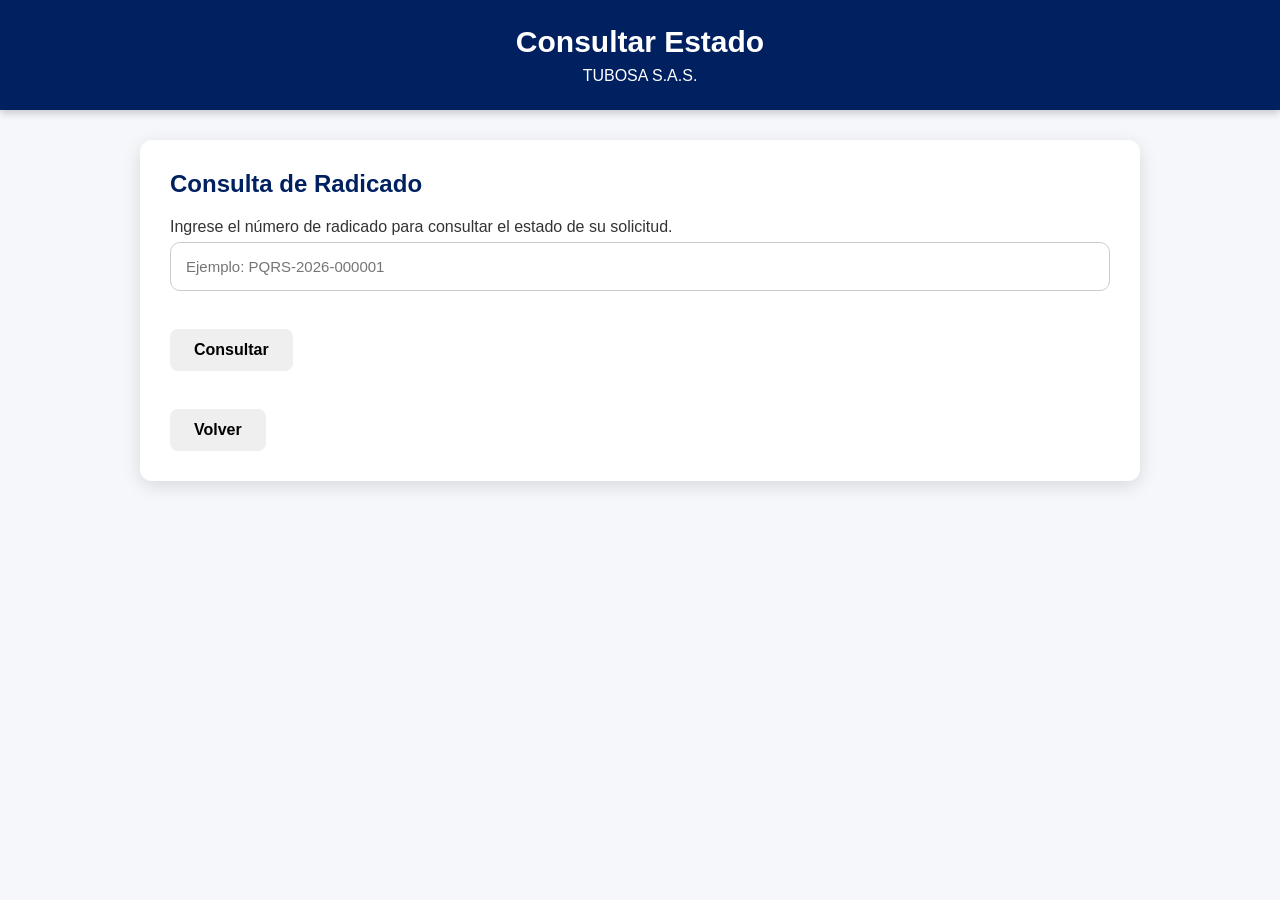
<file: consulta.html>
<!DOCTYPE html>
<html lang="es">

<head>

<meta charset="UTF-8">

<meta name="viewport" content="width=device-width, initial-scale=1.0">

<title>Consultar PQRS</title>

<link rel="stylesheet" href="css/style.css">
 <link rel="stylesheet" href="css/responsive.css">

</head>

<body>

<header>

<h1>Consultar Estado</h1>

<p>TUBOSA S.A.S.</p>

</header>

<main>

<div class="contenedor">

<h2>Consulta de Radicado</h2>

<p>

Ingrese el número de radicado para consultar el estado de su solicitud.

</p>

<input
type="text"
placeholder="Ejemplo: PQRS-2026-000001"
style="width:100%;padding:15px;border-radius:10px;border:1px solid #ccc;">

<br><br>

<button>

Consultar

</button>

<br><br>

<button
onclick="window.location.href='index.html'">

Volver

</button>

</div>

</main>

</body>

</html>
</file>
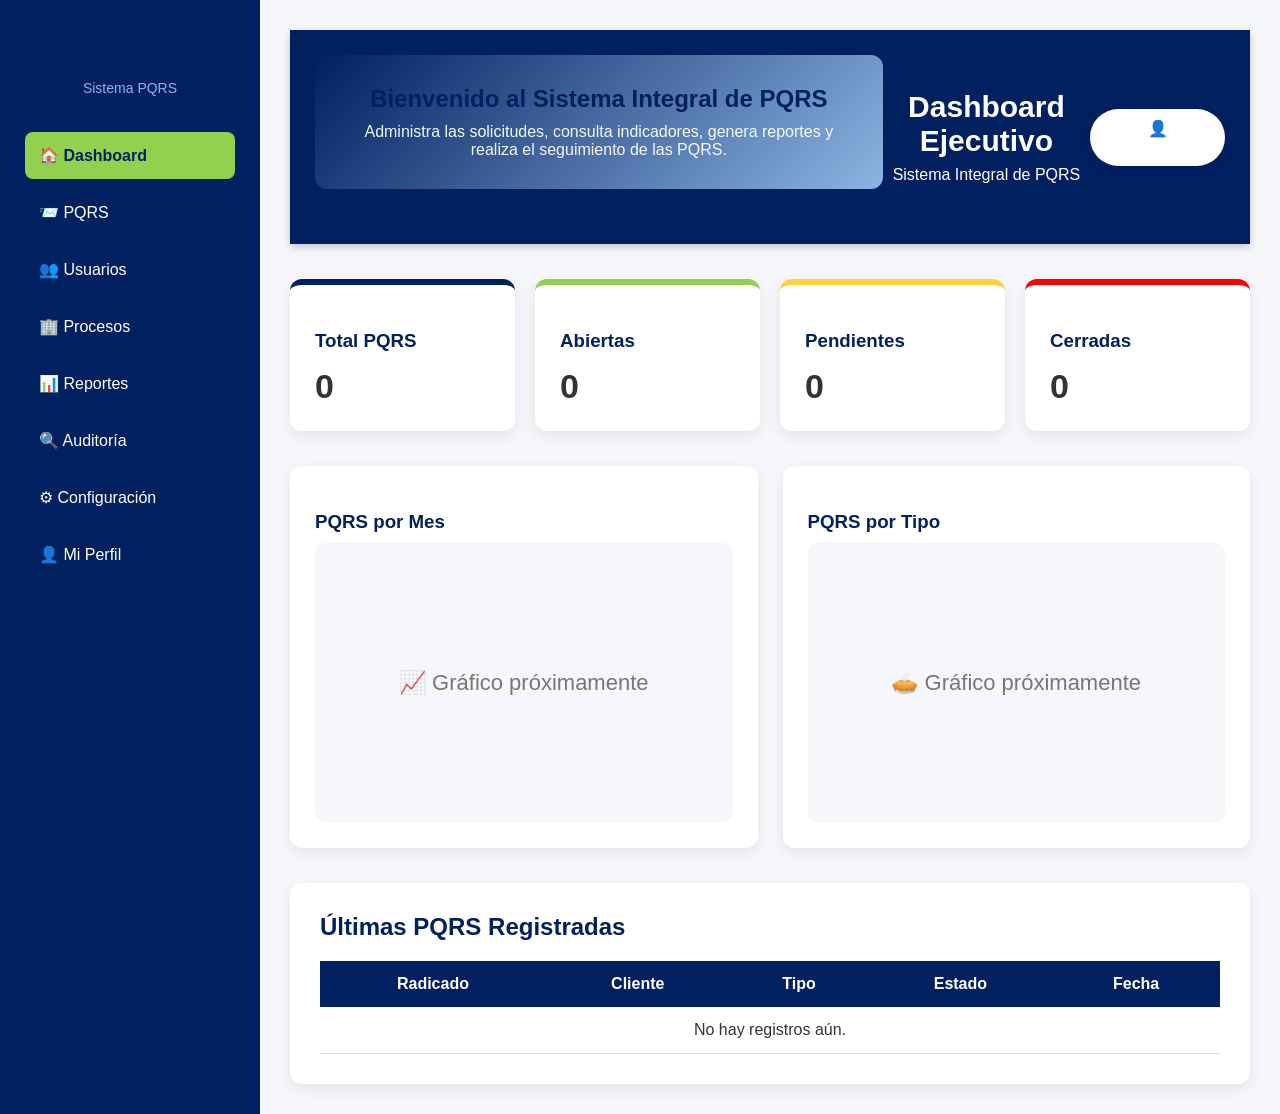
<file: dashboard.html>
<!DOCTYPE html>
<html lang="es">

<head>

    <meta charset="UTF-8">
    <meta name="viewport" content="width=device-width, initial-scale=1.0">

    <title>Dashboard | Sistema PQRS TUBOSA</title>

    <link rel="stylesheet" href="css/style.css">
    <link rel="stylesheet" href="css/responsive.css">
    <link rel="stylesheet" href="css/dashboard.css">

</head>

<body>

<div class="layout">

    <!-- SIDEBAR -->

    <aside class="sidebar">

        <div class="logo">

            <h2>TUBOSA</h2>
            <span>Sistema PQRS</span>

        </div>

        <nav>

<a href="dashboard.html" class="activo">🏠 Dashboard</a>

<a href="nueva-pqrs.html">📨 PQRS</a>

<a href="usuarios.html">👥 Usuarios</a>

<a href="procesos.html">🏢 Procesos</a>

<a href="reportes.html">📊 Reportes</a>

<a href="auditoria.html">🔍 Auditoría</a>

<a href="configuracion.html">⚙ Configuración</a>

<a href="perfil.html">👤 Mi Perfil</a>

</nav>

    </aside>

    <!-- CONTENIDO -->

    <main class="contenido">

        <header class="topbar">
<section class="bienvenida">

    <div>

        <h2>Bienvenido al Sistema Integral de PQRS</h2>

        <p>
            Administra las solicitudes, consulta indicadores,
            genera reportes y realiza el seguimiento de las PQRS.
        </p>

    </div>

</section>
            <div>

                <h1>Dashboard Ejecutivo</h1>

                <p>Sistema Integral de PQRS</p>

            </div>

            <div class="usuario">

                👤 Administrador

            </div>

        </header>

        <!-- TARJETAS -->

        <section class="cards">

            <div class="card azul">
                <h3>Total PQRS</h3>
                <span id="total">0</span>
            </div>

            <div class="card verde">
                <h3>Abiertas</h3>
                <span id="abiertas">0</span>
            </div>

            <div class="card amarillo">
                <h3>Pendientes</h3>
                <span id="pendientes">0</span>
            </div>

            <div class="card rojo">
                <h3>Cerradas</h3>
                <span id="cerradas">0</span>
            </div>

        </section>

        <!-- PANEL -->

      <!-- GRÁFICOS -->

<section class="graficos">

    <div class="grafico">

        <h3>PQRS por Mes</h3>

        <div class="placeholder">
            📈 Gráfico próximamente
        </div>

    </div>

    <div class="grafico">

        <h3>PQRS por Tipo</h3>

        <div class="placeholder">
            🥧 Gráfico próximamente
        </div>

    </div>

</section>

<!-- TABLA -->

<section class="panel">

    <h2>Últimas PQRS Registradas</h2>

    <table class="tabla">

        <thead>

            <tr>

                <th>Radicado</th>
                <th>Cliente</th>
                <th>Tipo</th>
                <th>Estado</th>
                <th>Fecha</th>

            </tr>

        </thead>

        <tbody>

            <tr>

                <td colspan="5" style="text-align:center">

                    No hay registros aún.

                </td>

            </tr>

        </tbody>

    </table>

</section>

    </main>

</div>

<script src="js/dashboard.js"></script>

</body>
</html>
</file>
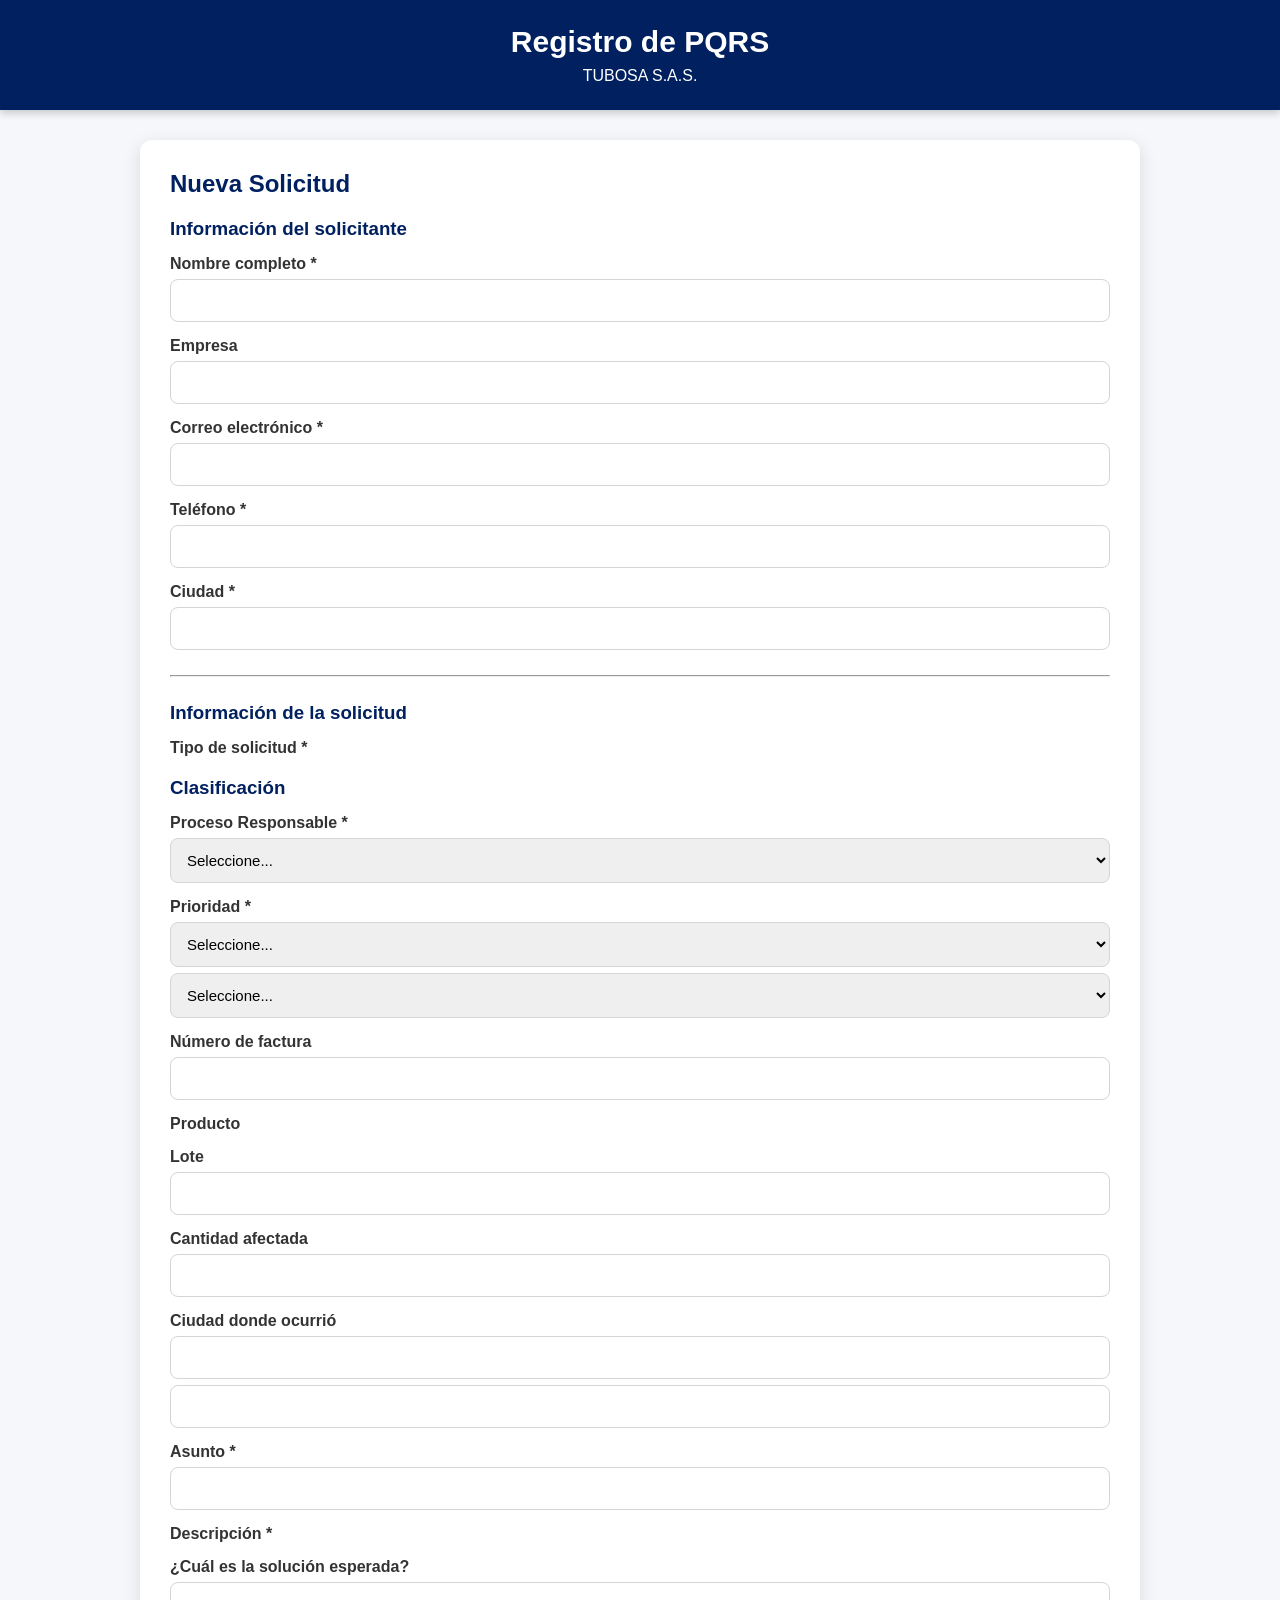
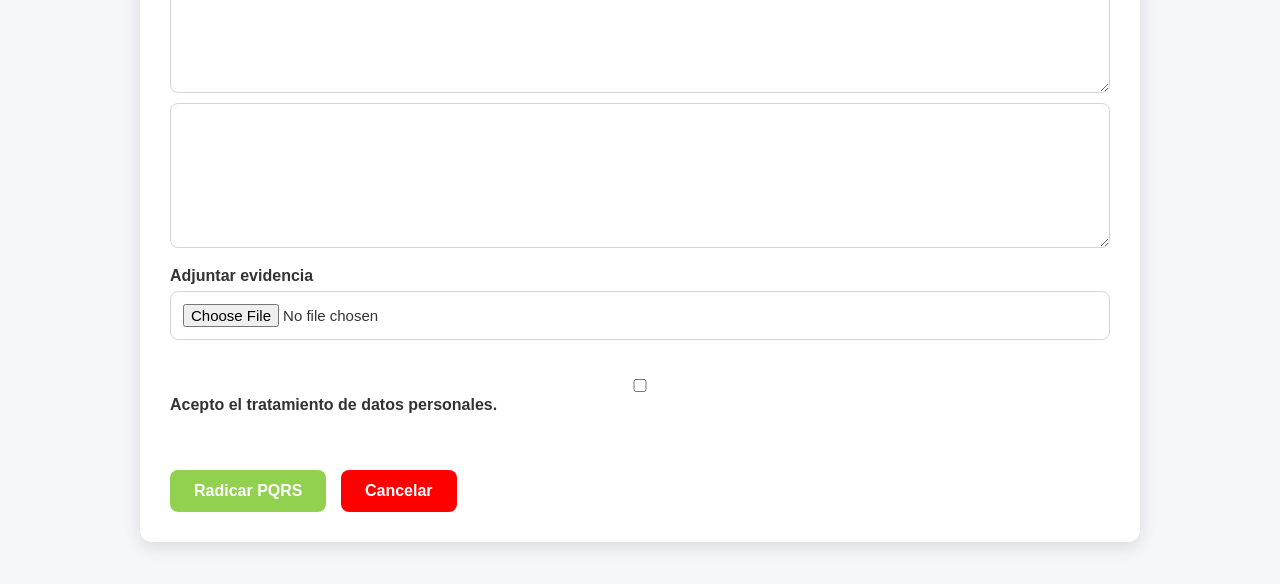
<file: nueva-pqrs.html>
<!DOCTYPE html>
<html lang="es">
<head>
<meta charset="UTF-8">
<meta name="viewport" content="width=device-width, initial-scale=1.0">
<title>Registrar PQRS - Tubosa</title>

<link rel="stylesheet" href="css/style.css">
<link rel="stylesheet" href="css/responsive.css">

</head>

<body>

<header>

<h1>Registro de PQRS</h1>

<p>TUBOSA S.A.S.</p>

</header>

<div class="contenedor">

<h2>Nueva Solicitud</h2>
<form id="pqrsForm">

<h3>Información del solicitante</h3>

<label>Nombre completo *</label>
<input type="text" id="nombre" required>

<label>Empresa</label>
<input type="text" id="empresa">

<label>Correo electrónico *</label>
<input type="email" id="correo" required>

<label>Teléfono *</label>
<input type="tel" id="telefono" required>

<label>Ciudad *</label>
<input type="text" id="ciudad" required>

<hr>

<h3>Información de la solicitud</h3>

<label>Tipo de solicitud *</label>
<h3>Clasificación</h3>

<label>Proceso Responsable *</label>

<select id="proceso" required>

<option value="">Seleccione...</option>

<option>Comercial</option>
<option>Calidad</option>
<option>Producción</option>
<option>Logística</option>
<option>Compras</option>
<option>Mantenimiento</option>
<option>Gestión Humana</option>
<option>Gerencia</option>

</select>

<label>Prioridad *</label>

<select id="prioridad" required>

<option value="">Seleccione...</option>

<option>Alta</option>

<option>Media</option>

<option>Baja</option>

</select>
<select id="tipo" required>

<option value="">Seleccione...</option>

<option>Petición</option>
<option>Queja</option>
<option>Reclamo</option>
<option>Sugerencia</option>
<option>Felicitación</option>

</select>

<label>Número de factura</label>

<input type="text" id="factura">

<label>Producto</label>
<label>Lote</label>

<input
type="text"
id="lote">

<label>Cantidad afectada</label>

<input
type="number"
id="cantidad">

<label>Ciudad donde ocurrió</label>

<input
type="text"
id="ciudadCaso">
<input type="text" id="producto">

<label>Asunto *</label>

<input type="text" id="asunto" required>

<label>Descripción *</label>
<label>¿Cuál es la solución esperada?</label>

<textarea

id="solucion"

rows="5">

</textarea>
<textarea
id="descripcion"
rows="7"
required></textarea>

<label>Adjuntar evidencia</label>

<input type="file"
id="archivo">

<br><br>

<label>

<input
type="checkbox"
required>

Acepto el tratamiento de datos personales.

</label>

<br><br>

<button type="submit">

Radicar PQRS

</button>

<button
type="button"
onclick="window.location.href='index.html'">

Cancelar

</button>

</form>
</div>

<script src="js/api.js"></script>
<script src="js/pqrs.js"></script>

</body>
</html>
</file>
<file: css/style.css>
/* ===========================================
   TUBOSA - SISTEMA PQRS
=========================================== */

:root{
    --azul:#002060;
    --azul-claro:#8DB4E2;
    --amarillo:#FFD13F;
    --verde:#92D050;
    --rojo:#FF0000;
    --gris:#f5f7fa;
    --texto:#333333;
    --blanco:#ffffff;
}

*{
    margin:0;
    padding:0;
    box-sizing:border-box;
}

body{
    font-family:Arial, Helvetica, sans-serif;
    background:var(--gris);
    color:var(--texto);
    min-height:100vh;
}

header{
    background:var(--azul);
    color:white;
    text-align:center;
    padding:25px;
    box-shadow:0 3px 8px rgba(0,0,0,.2);
}

header h1{
    font-size:30px;
}

header p{
    margin-top:8px;
}

.contenedor{
    width:90%;
    max-width:1000px;
    margin:30px auto;
    background:white;
    border-radius:12px;
    padding:30px;
    box-shadow:0 5px 18px rgba(0,0,0,.12);
}

h2{
    color:var(--azul);
    margin-bottom:20px;
}

h3{
    margin:20px 0 10px;
    color:var(--azul);
}

label{
    display:block;
    margin-top:15px;
    font-weight:bold;
}

input,
select,
textarea{
    width:100%;
    padding:12px;
    margin-top:6px;
    border:1px solid #d5d5d5;
    border-radius:8px;
    font-size:15px;
}

input:focus,
select:focus,
textarea:focus{
    outline:none;
    border-color:var(--azul-claro);
}

button{
    margin-top:20px;
    padding:12px 24px;
    border:none;
    border-radius:8px;
    cursor:pointer;
    font-size:16px;
    font-weight:bold;
    transition:.3s;
}

button[type="submit"]{
    background:var(--verde);
    color:white;
}

button[type="submit"]:hover{
    transform:translateY(-2px);
}

button[type="button"]{
    background:var(--rojo);
    color:white;
    margin-left:10px;
}

hr{
    margin:25px 0;
}

footer{
    background:var(--azul);
    color:white;
    text-align:center;
    padding:18px;
    margin-top:40px;
}
</file>
<file: css/responsive.css>
/* ==========================================
   RESPONSIVE - TUBOSA PQRS
========================================== */

@media screen and (max-width:768px){

    header{
        padding:20px 15px;
    }

    header h1{
        font-size:24px;
    }

    .contenedor{
        width:95%;
        padding:20px;
        margin:15px auto;
    }

    button{
        width:100%;
        margin:10px 0;
    }

    input,
    select,
    textarea{
        font-size:16px;
    }

}
</file>
<file: css/dashboard.css>
/* ==========================================
   DASHBOARD TUBOSA
========================================== */

.layout{
    display:flex;
    min-height:100vh;
}

/* SIDEBAR */

.sidebar{
    width:260px;
    background:#002060;
    color:white;
    display:flex;
    flex-direction:column;
    padding:25px;
}

.logo{
    text-align:center;
    margin-bottom:35px;
}

.logo h2{
    font-size:30px;
}

.logo span{
    font-size:14px;
    color:#8DB4E2;
}

.sidebar nav{
    display:flex;
    flex-direction:column;
    gap:10px;
}

.sidebar nav a{
    text-decoration:none;
    color:white;
    padding:14px;
    border-radius:8px;
    transition:.3s;
}

.sidebar nav a:hover{
    background:#8DB4E2;
    color:#002060;
}

.sidebar nav a.activo{
    background:#92D050;
    color:#002060;
    font-weight:bold;
}

/* CONTENIDO */

.contenido{
    flex:1;
    background:#f5f7fa;
    padding:30px;
}

/* TOPBAR */

.topbar{
    display:flex;
    justify-content:space-between;
    align-items:center;
    margin-bottom:35px;
}

.usuario{
    background:white;
    padding:10px 18px;
    border-radius:30px;
    box-shadow:0 3px 10px rgba(0,0,0,.10);
}

/* TARJETAS */

.cards{

    display:grid;

    grid-template-columns:repeat(4,1fr);

    gap:20px;

}

.card{

    background:white;

    padding:25px;

    border-radius:12px;

    box-shadow:0 5px 15px rgba(0,0,0,.08);

}

.card h3{

    margin-bottom:15px;

}

.card span{

    font-size:34px;

    font-weight:bold;

}

.azul{

    border-top:6px solid #002060;

}

.verde{

    border-top:6px solid #92D050;

}

.amarillo{

    border-top:6px solid #FFD13F;

}

.rojo{

    border-top:6px solid #FF0000;

}

/* PANEL */

.panel{

    margin-top:35px;

    background:white;

    padding:30px;

    border-radius:12px;

    box-shadow:0 5px 15px rgba(0,0,0,.08);

}
/* ==========================================
   GRÁFICOS
========================================== */

.graficos{

    display:grid;

    grid-template-columns:repeat(2,1fr);

    gap:25px;

    margin-top:35px;

}

.grafico{

    background:white;

    border-radius:12px;

    padding:25px;

    box-shadow:0 5px 15px rgba(0,0,0,.08);

}

.placeholder{

    height:280px;

    display:flex;

    align-items:center;

    justify-content:center;

    background:#f5f7fa;

    border-radius:10px;

    font-size:22px;

    color:#777;

}

/* ==========================================
   TABLA
========================================== */

.tabla{

    width:100%;

    border-collapse:collapse;

    margin-top:20px;

}

.tabla th{

    background:#002060;

    color:white;

    padding:14px;

}

.tabla td{

    padding:14px;

    border-bottom:1px solid #ddd;

}

.tabla tr:hover{

    background:#f5f7fa;

}
/* ==========================================
   BIENVENIDA
========================================== */

.bienvenida{

    background:linear-gradient(135deg,#002060,#8DB4E2);

    color:white;

    padding:30px;

    border-radius:12px;

    margin-bottom:30px;

}

.bienvenida h2{

    margin-bottom:10px;

}

.bienvenida p{

    opacity:.95;

}
</file>
